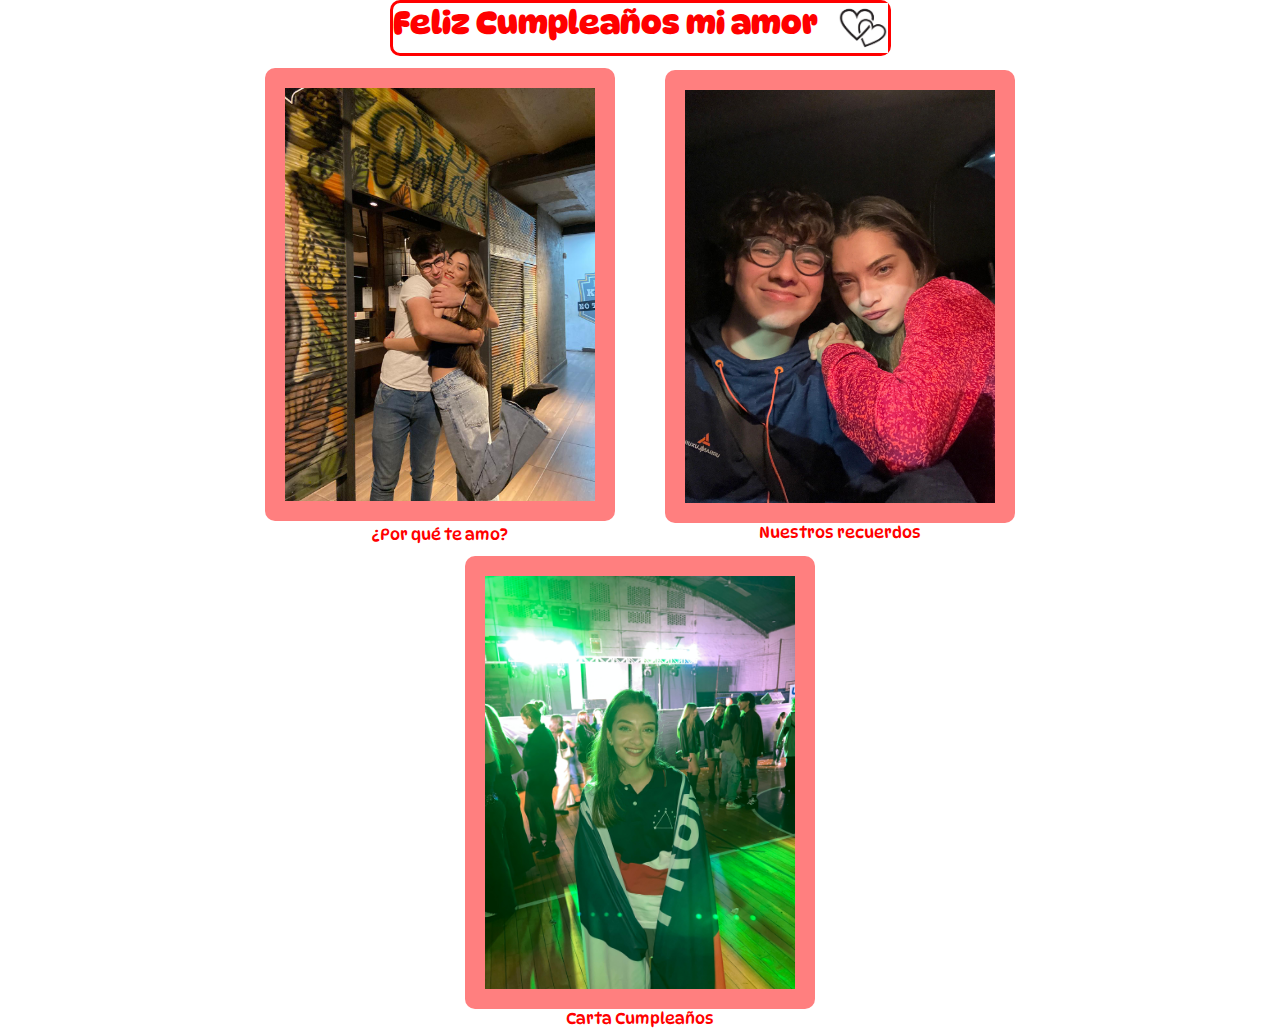
<file: index.html>
<!DOCTYPE html>
<html lang="en">
<head>
    <link rel="stylesheet" href="./styles.css">
    <meta charset="UTF-8">
    <meta name="viewport" content="width=device-width, initial-scale=1.0">
    <title>Regalo Especial</title>
    <link rel="preconnect" href="https://fonts.googleapis.com">
<link rel="preconnect" href="https://fonts.gstatic.com" crossorigin>
<link href="https://fonts.googleapis.com/css2?family=DynaPuff:wght@400..700&display=swap" rel="stylesheet">
<link rel="icon" href="./img/Corazon.png">
</head>
<body>
    <div class="contenedor">
    <header>
        <div>
        <h1 class="titulo">Feliz Cumpleaños mi amor</h1>
        </div>
        <div>
        <img src="./img/Corazon.png" alt="imagen Corazon" class="img-corazon">
        </div>
    </header>
    <main>
        <section class="primero">
            <div class="primerfoto">
            <a href="./sub-paginas/porqueteamo.html"><img class="imagen-porter" src="./img/porter.jpg" alt=""></a>
            <p class="texto-1">¿Por qué te amo?</p>
            </div>
        </section>
        <section class="segundo">
            <div class="segundafoto">
                <a href="./sub-paginas/nr.html"><img class="imagenauto"src="./img/auto2.jpg" alt="Auto"></a>
            <p class="texto-2">Nuestros recuerdos</p>
            </div>
         </section>
    </main>
    <article>
        <section class="tercero">
            <div class="tercerafoto">
                <a href="./sub-paginas/carta.html"><img class="foto-presentacion" src="./img/foto presentacion.jpg" alt="presentacion"></a>
            <p class="texto-3">Carta Cumpleaños</p>
            </div>

         </section>
    </article>
    </div>
</body>
</html>
</file>
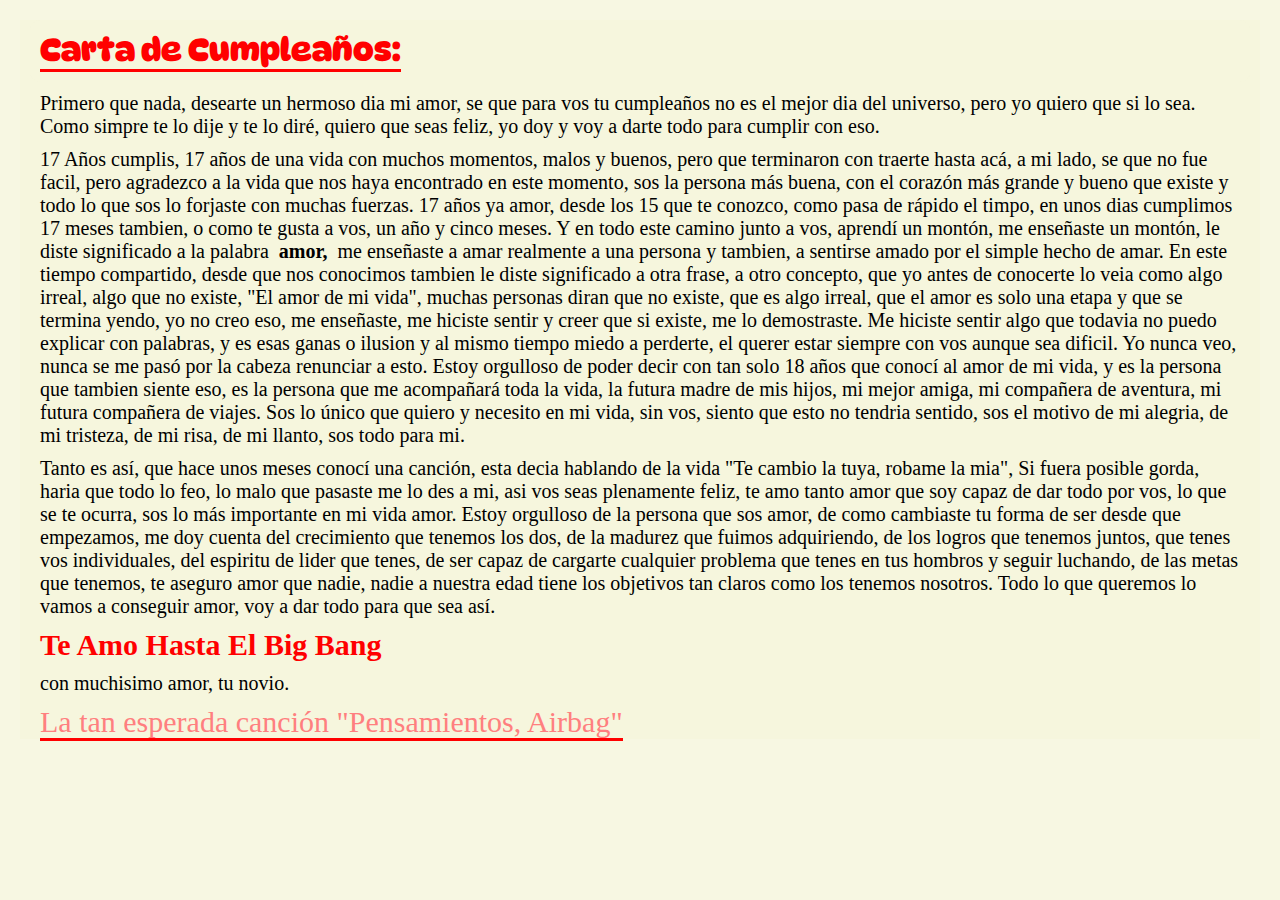
<file: sub-paginas/carta.html>
<!DOCTYPE html>
<html lang="en">
<head>
    <link rel="stylesheet" href="./stylescarta.css">
    <meta charset="UTF-8">
    <meta name="viewport" content="width=device-width, initial-scale=1.0">
    <title>Carta</title>
    <link rel="preconnect" href="https://fonts.googleapis.com">
<link rel="preconnect" href="https://fonts.gstatic.com" crossorigin>
<link href="https://fonts.googleapis.com/css2?family=DynaPuff:wght@400..700&display=swap" rel="stylesheet">
</head>
<body>
    <header>
        <h1 class="Titulo">Carta de Cumpleaños:</h1>
    </header>
    <main>
        <p class="carta">Primero que nada, desearte un hermoso dia mi amor, se que para vos tu cumpleaños no es el mejor dia del universo, pero yo quiero que si lo sea. Como simpre te lo dije y te lo diré, quiero que seas feliz, yo doy y voy a darte todo para cumplir con eso. </p>
        <p>17 Años cumplis, 17 años de una vida con muchos momentos, malos y buenos, pero que terminaron con traerte hasta acá, a mi lado, se que no fue facil, pero agradezco a la vida que nos haya encontrado en este momento, sos la persona más buena, con el corazón más grande y bueno que existe y todo lo que sos lo forjaste con muchas fuerzas. 17 años ya amor, desde los 15 que te conozco, como pasa de rápido el timpo, en unos dias cumplimos 17 meses tambien, o como te gusta a vos, un año y cinco meses. Y en todo este camino junto a vos, aprendí un montón, me enseñaste un montón, le diste significado a la palabra<strong>amor,</strong>me enseñaste a amar realmente a una persona y tambien, a sentirse amado por el simple hecho de amar. En este tiempo compartido, desde que nos conocimos tambien le diste significado a otra frase, a otro concepto, que yo antes de conocerte lo veia como algo irreal, algo que no existe, "El amor de mi vida", muchas personas diran que no existe, que es algo irreal, que el amor es solo una etapa y que se termina yendo, yo no creo eso, me enseñaste, me hiciste sentir y creer que si existe, me lo demostraste. Me hiciste sentir algo que todavia no puedo explicar con palabras, y es esas ganas o ilusion y al mismo tiempo miedo a perderte, el querer estar siempre con vos aunque sea dificil. Yo nunca veo, nunca se me pasó por la cabeza renunciar a esto. Estoy orgulloso de poder decir con tan solo 18 años que conocí al amor de mi vida, y es la persona que tambien siente eso, es la persona que me acompañará toda la vida, la futura madre de mis hijos, mi mejor amiga, mi compañera de aventura, mi futura compañera de viajes. Sos lo único que quiero y necesito en mi vida, sin vos, siento que esto no tendria sentido, sos el motivo de mi alegria, de mi tristeza, de mi risa, de mi llanto, sos todo para mi. </p>
        <p>Tanto es así, que hace unos meses conocí una canción, esta decia hablando de la vida "Te cambio la tuya, robame la mia", Si fuera posible gorda, haria que todo lo feo, lo malo que pasaste me lo des a mi, asi vos seas plenamente feliz, te amo tanto amor que soy capaz de dar todo por vos, lo que se te ocurra, sos lo más importante en mi vida amor. Estoy orgulloso de la persona que sos amor, de como cambiaste tu forma de ser desde que empezamos, me doy cuenta del crecimiento que tenemos los dos, de la madurez que fuimos adquiriendo, de los logros que tenemos juntos, que tenes vos individuales, del espiritu de lider que tenes, de ser capaz de cargarte cualquier problema que tenes en tus hombros y seguir luchando, de las metas que tenemos, te aseguro amor que nadie, nadie a nuestra edad tiene los objetivos tan claros como los tenemos nosotros. Todo lo que queremos lo vamos a conseguir amor, voy a dar todo para que sea así.</p>
        <h2>Te Amo Hasta El Big Bang</h2>
        <p>con muchisimo amor, tu novio.</p>
        <a href="https://www.youtube.com/watch?v=-hdHoMolRiw" target="_blank">La tan esperada canción "Pensamientos, Airbag"</a>
    </main>
</body>
</html>
</file>
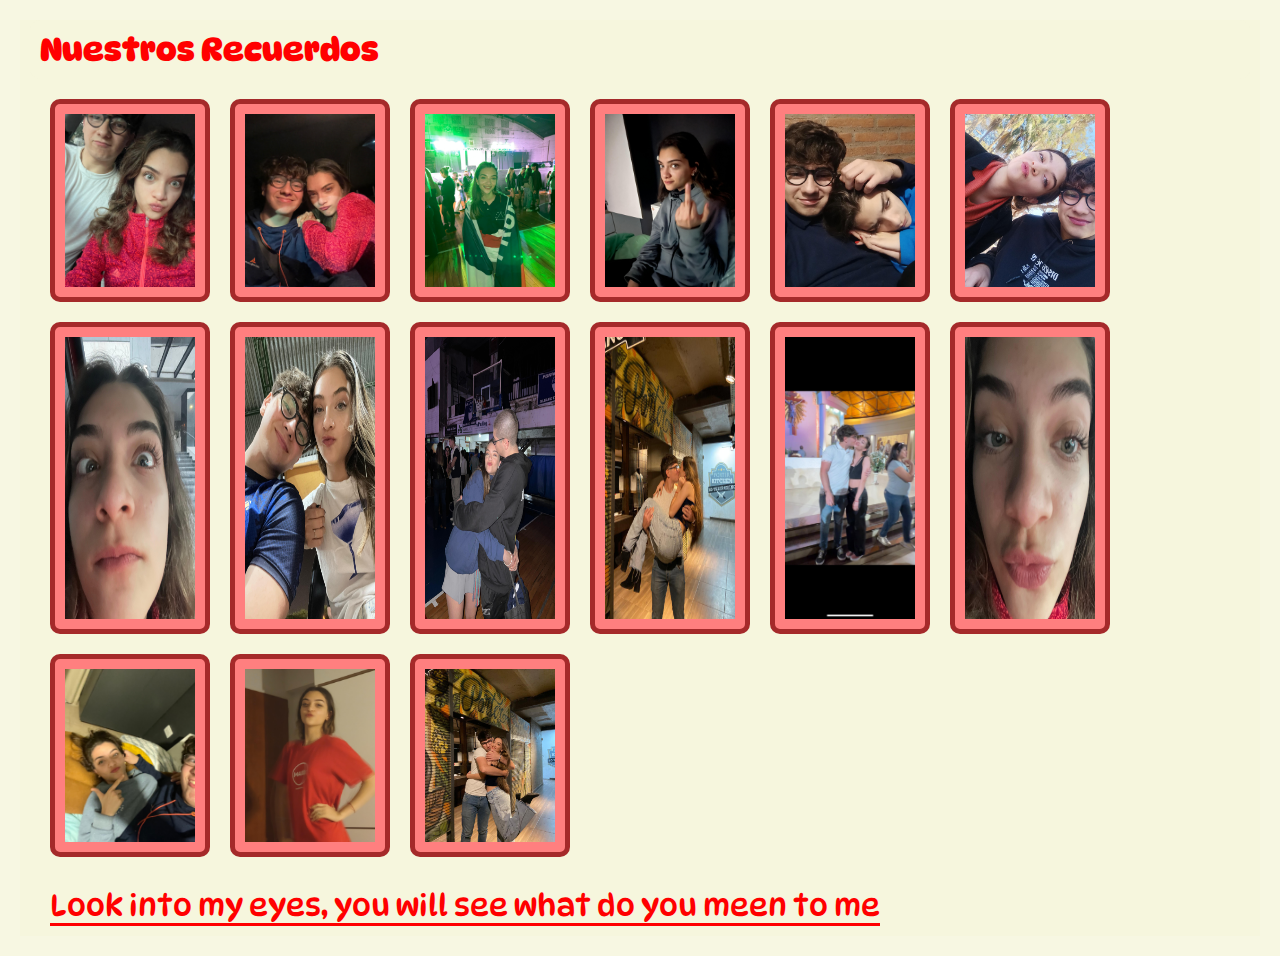
<file: sub-paginas/nr.html>
<!DOCTYPE html>
<html lang="en">
<head>
    <link rel="stylesheet" href="./stylesnr.css">
    <meta charset="UTF-8">
    <meta name="viewport" content="width=device-width, initial-scale=1.0">
    <title>Fotos</title>
    <link rel="preconnect" href="https://fonts.googleapis.com">
    <link rel="preconnect" href="https://fonts.gstatic.com" crossorigin>
    <link href="https://fonts.googleapis.com/css2?family=DynaPuff:wght@400..700&display=swap" rel="stylesheet">

</head>
<body>
    <header><h1 class="titulo">Nuestros Recuerdos</h1></header>
    <main>
        <section>
            <img src="./img/auto.jpg" alt="">
            <img src="./img/auto2.jpg" alt="">
            <img src="./img/foto presentacion.jpg" alt="">
            <img src="./img/loca2.jpg" alt="">
            <img src="./img/IMG-20241023-WA0033.jpg" alt="">
            <img src="./img/IMG-20241023-WA0034.jpg" alt="">
            <img src="./img/loca5.jpg" alt="">
            <img src="./img/IMG-20241023-WA0038.jpg" alt="">
            <img src="./img/IMG-20241023-WA0040.jpg" alt="">
            <img src="./img/IMG-20241023-WA0043.jpg" alt="">
            <img src="./img/IMG-20241023-WA0044.jpg" alt="">
            <img src="./img/Loca1.jpg" alt="">
            <img src="./img/loca4.jpg" alt="">
            <img src="./img/max.jpg" alt="">
            <img src="./img/porter.jpg" alt="">
            </section>
            <section>
                <a href=https://www.youtube.com/watch?v=Y0pdQU87dc8 target="_blank"> Look into my eyes, you will see what do you meen to me</a>
            </section>
        </main>
</body>
</html>
</file>
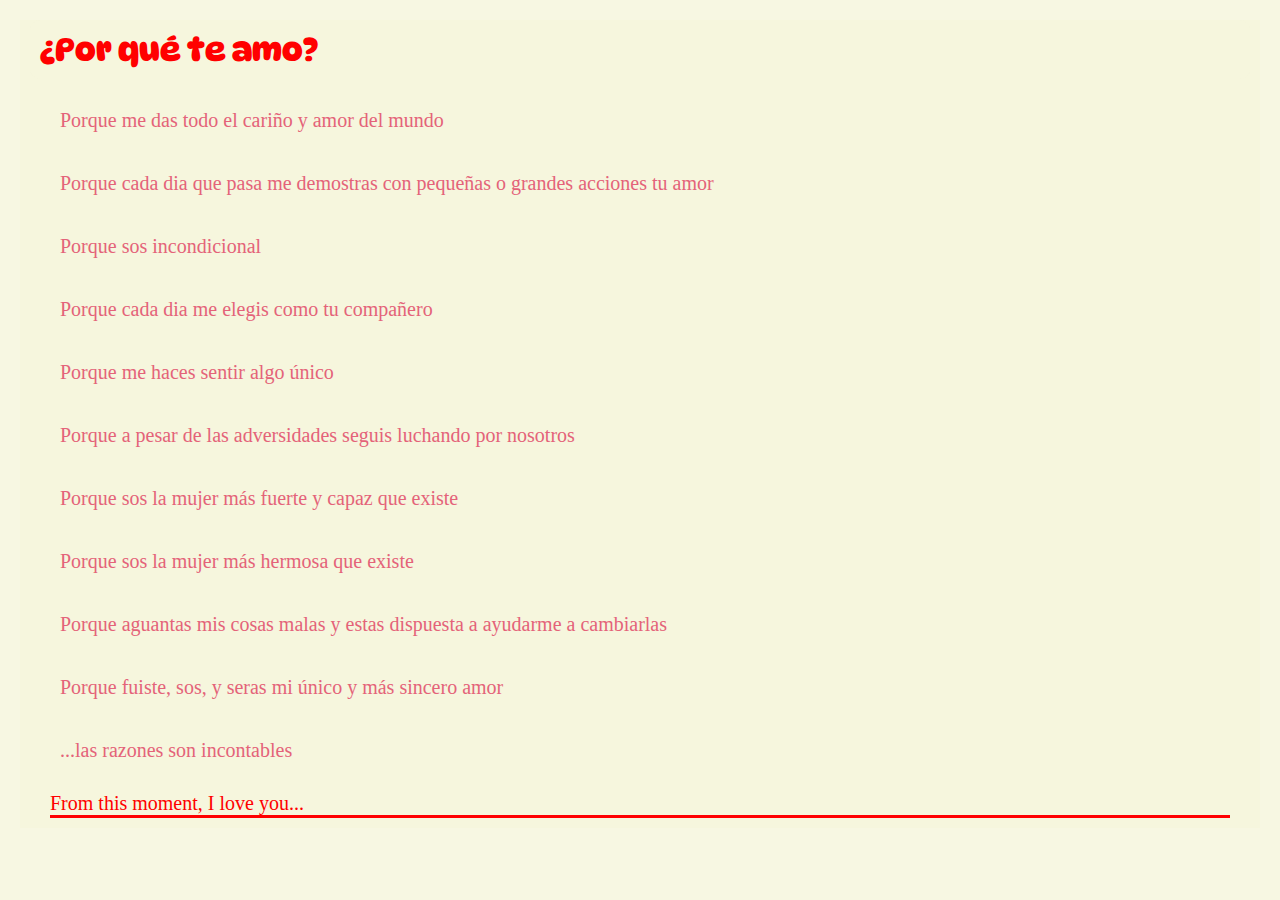
<file: sub-paginas/porqueteamo.html>
<!DOCTYPE html>
<html lang="en">
<head>
    <link rel="stylesheet" href="./styles2.css">
    <meta charset="UTF-8">
    <meta name="viewport" content="width=device-width, initial-scale=1.0">
    <title>¿Por qué te amo?</title>
    <link rel="preconnect" href="https://fonts.googleapis.com">
<link rel="preconnect" href="https://fonts.gstatic.com" crossorigin>
<link href="https://fonts.googleapis.com/css2?family=DynaPuff:wght@400..700&display=swap" rel="stylesheet">
</head>
<body>
    <header>
        <h1 class="pqta">¿Por qué te amo?</h1>
    </header>
    <main>
        <ul class="lista">
            <li><p>Porque me das todo el cariño y amor del mundo</p></li>
            <li><p>Porque cada dia que pasa me demostras con pequeñas o grandes acciones tu amor</p></li>
            <li><p>Porque sos incondicional</p></li>
            <li><p>Porque cada dia me elegis como tu compañero</p></li>
            <li><p>Porque me haces sentir algo único</p></li>
            <li><p>Porque a pesar de las adversidades seguis luchando por nosotros</p></li>
            <li><p>Porque sos la mujer más fuerte y capaz que existe</p></li>
            <li><p>Porque sos la mujer más hermosa que existe</p></li>
            <li><p>Porque aguantas mis cosas malas y estas dispuesta a ayudarme a cambiarlas</p></li>
            <li><p>Porque fuiste, sos, y seras mi único y más sincero amor</p></li>
            <li><p>...las razones son incontables</p></li>
            <a href="https://www.youtube.com/watch?v=a-Lp2uC_1lg" target="_blank">From this moment, I love you...</a>
        </ul>
    </main>
</body>
</html>
</file>
<file: styles.css>
:root{
    --font-family: 'DynaPuff';
}
* {
    margin: 0;
    padding: 0;
    box-sizing: border-box;
    list-style: none;
    text-decoration: none;
    filter: none;
    
    }
header{
    display: flex;
    gap: 20px;
    justify-content: center;
    border: solid rgb(255, 0, 0);
    border-radius: 10px;
 
}
.titulo{
    display: flex;
    color: red;
    font-family: "DynaPuff";
    }

.img-corazon{
    display: flex;
    flex-direction: row;
    width: 50px;
}

/* ================================== */
/* ==========Main=====================*/
/* ================================== */

main{
    display: flex;
    flex-direction: row;
    align-items: center;
    justify-content: space-around;
    height: 500px;
}
    
.primerfoto{
    display: flex;
    flex-direction: column;
    justify-content: center;
    align-items: center;
    font-family: "DynaPuff";
    padding-right: 50px;


}

.imagen-porter{
    width: 350px;
    background-color: rgb(255, 127, 127);
    padding: 20px;
    border-radius: 10px;

}

.texto-1{
    color: red;
    justify-content: center;
}


.imagenauto{
    display: flex;
    width: 350px;
    background-color: rgb(255, 127, 127);
    padding: 20px;
    border-radius: 10px;
}

.segundafoto{
    display: flex;
    flex-direction: column;
    justify-content: center;
    align-items: center;
    font-family: "DynaPuff";

}

.texto-2{
    color: red;
    justify-content: center;
}

.tercero{
    display: flex;
    justify-content: center;
    align-items: center;
    font-family: "DynaPuff";
}
.foto-presentacion{
    display: flex;
    width: 350px;
    background-color: rgb(255, 127, 127);
    padding: 20px;
    border-radius: 10px;
    
}

.texto-3{
    display: flex;
    color: red;
    justify-content: center;
    align-items: center;
    
}

.contenedor{
    display: flex;
    flex-direction: column;
    justify-content: center;
    align-items: center;
    font-family: "DynaPuff";
    flex-wrap: wrap;
    align-content: center;
}
</file>
<file: sub-paginas/stylescarta.css>
* {
    margin: 10px;
    padding: 0;
    box-sizing: border-box;
    list-style: none;
    text-decoration: none;
    filter: none;
    background-color: rgba(245, 245, 220, 0.836);
}
a{
    color: inherit;
    color: rgb(255, 127, 127);
    font-size: 30px;
    border-bottom: solid red;
}
h2{
    font-size: 30px;
    color: red;
}
header{
    display: flex;
    gap: 20px;
    border-radius: 10px;
    font-family: "DynaPuff";
}

.Titulo{
    color: red;
    border-bottom: solid;
}

.carta{
    display: flex;
    flex-direction: column;
    font-size: 20px;
}
p{
    font-size: 20px;
}
</file>
<file: sub-paginas/stylesnr.css>
* {
    margin: 10px;
    padding: 0;
    box-sizing: border-box;
    list-style: none;
    text-decoration: none;
    filter: none;
    background-color: rgba(245, 245, 220, 0.836);
}

header{
    display: flex;
    gap: 20px;
    border-radius: 10px;
    font-family: "DynaPuff";
}

.titulo{
color: red;
}

section{
    display: flex;
    flex-flow: row;
    flex-wrap: wrap;

}
img{
    display: flex;
    width: 10rem;
    background-color: rgb(255, 127, 127);
    padding: 10px;
    border-radius: 10px;
    border: solid brown 5px;
    }
a{
    color: red;
    font-size:30px;
    border-bottom: solid red;
    font-family: "DynaPuff";
}
</file>
<file: sub-paginas/styles2.css>
/* ================================== */
/* ==========Porqueteamo=====================*/
/* ================================== */

* {
    margin: 10px;
    padding: 0;
    box-sizing: border-box;
    list-style: none;
    text-decoration: none;
    filter: none;
    background-color: rgba(245, 245, 220, 0.836);
}

header{
    display: flex;
    gap: 20px;
    border-radius: 10px;
    font-family: "DynaPuff";
}

.pqta{
    display: flex;
    font-family: "DynaPuff";
    color: red;
}

.lista{
    display: flex;
    flex-direction: column;
    font-size: 20px;
    color: rgb(228, 99, 121);
}
a{
    color: red;
    border-bottom: solid red;
}
</file>
